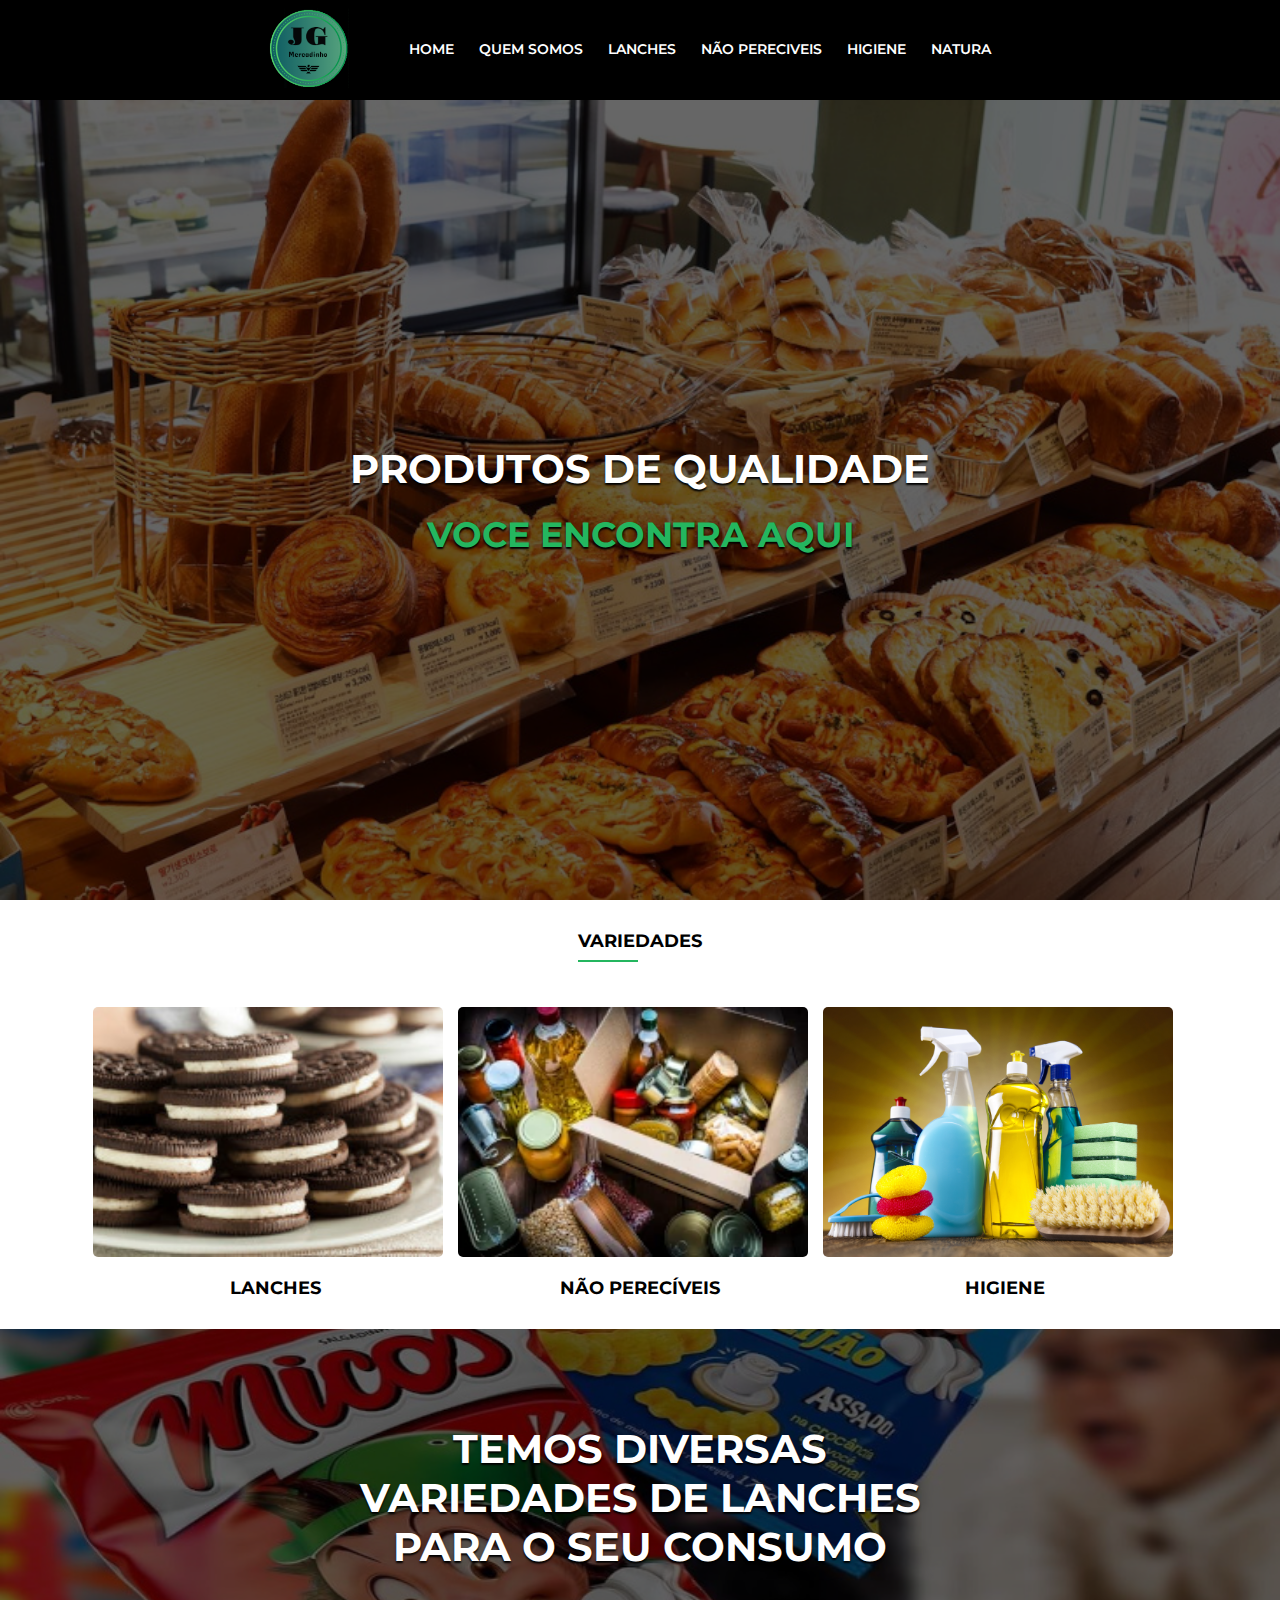
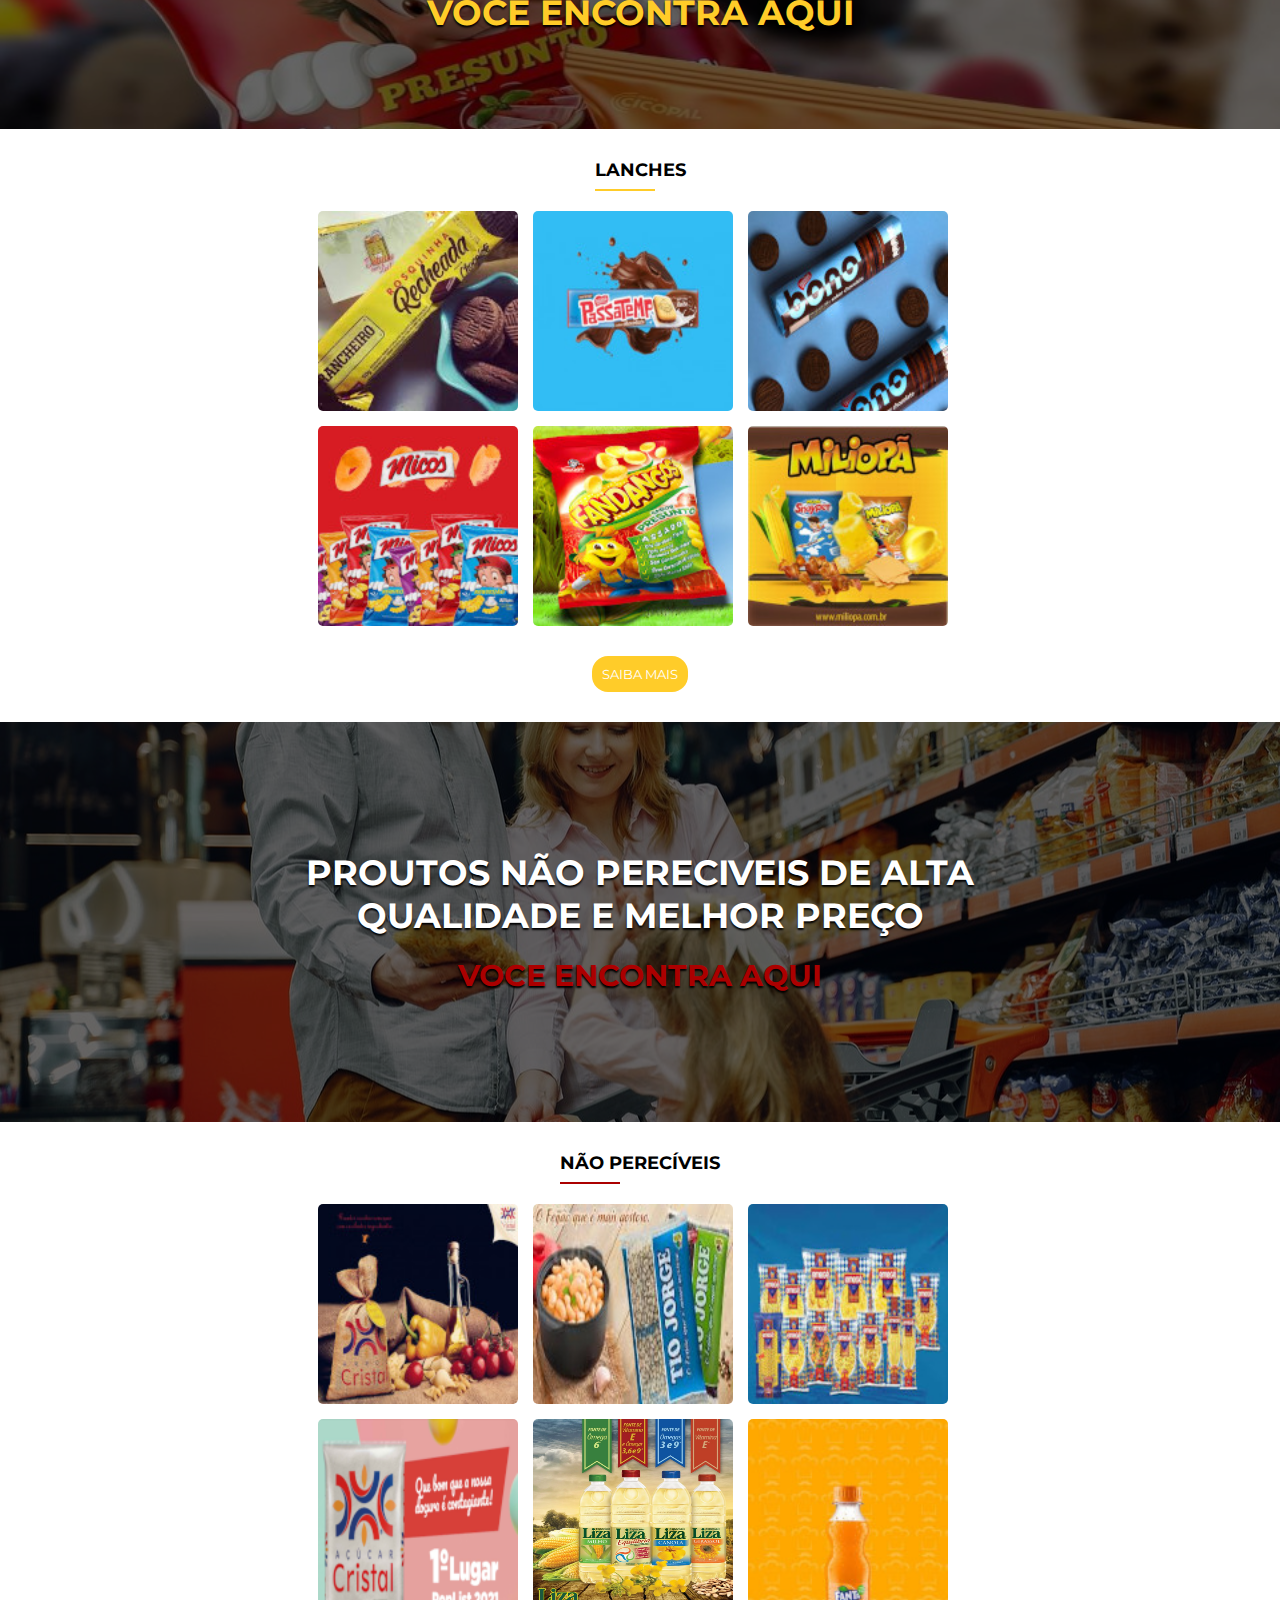
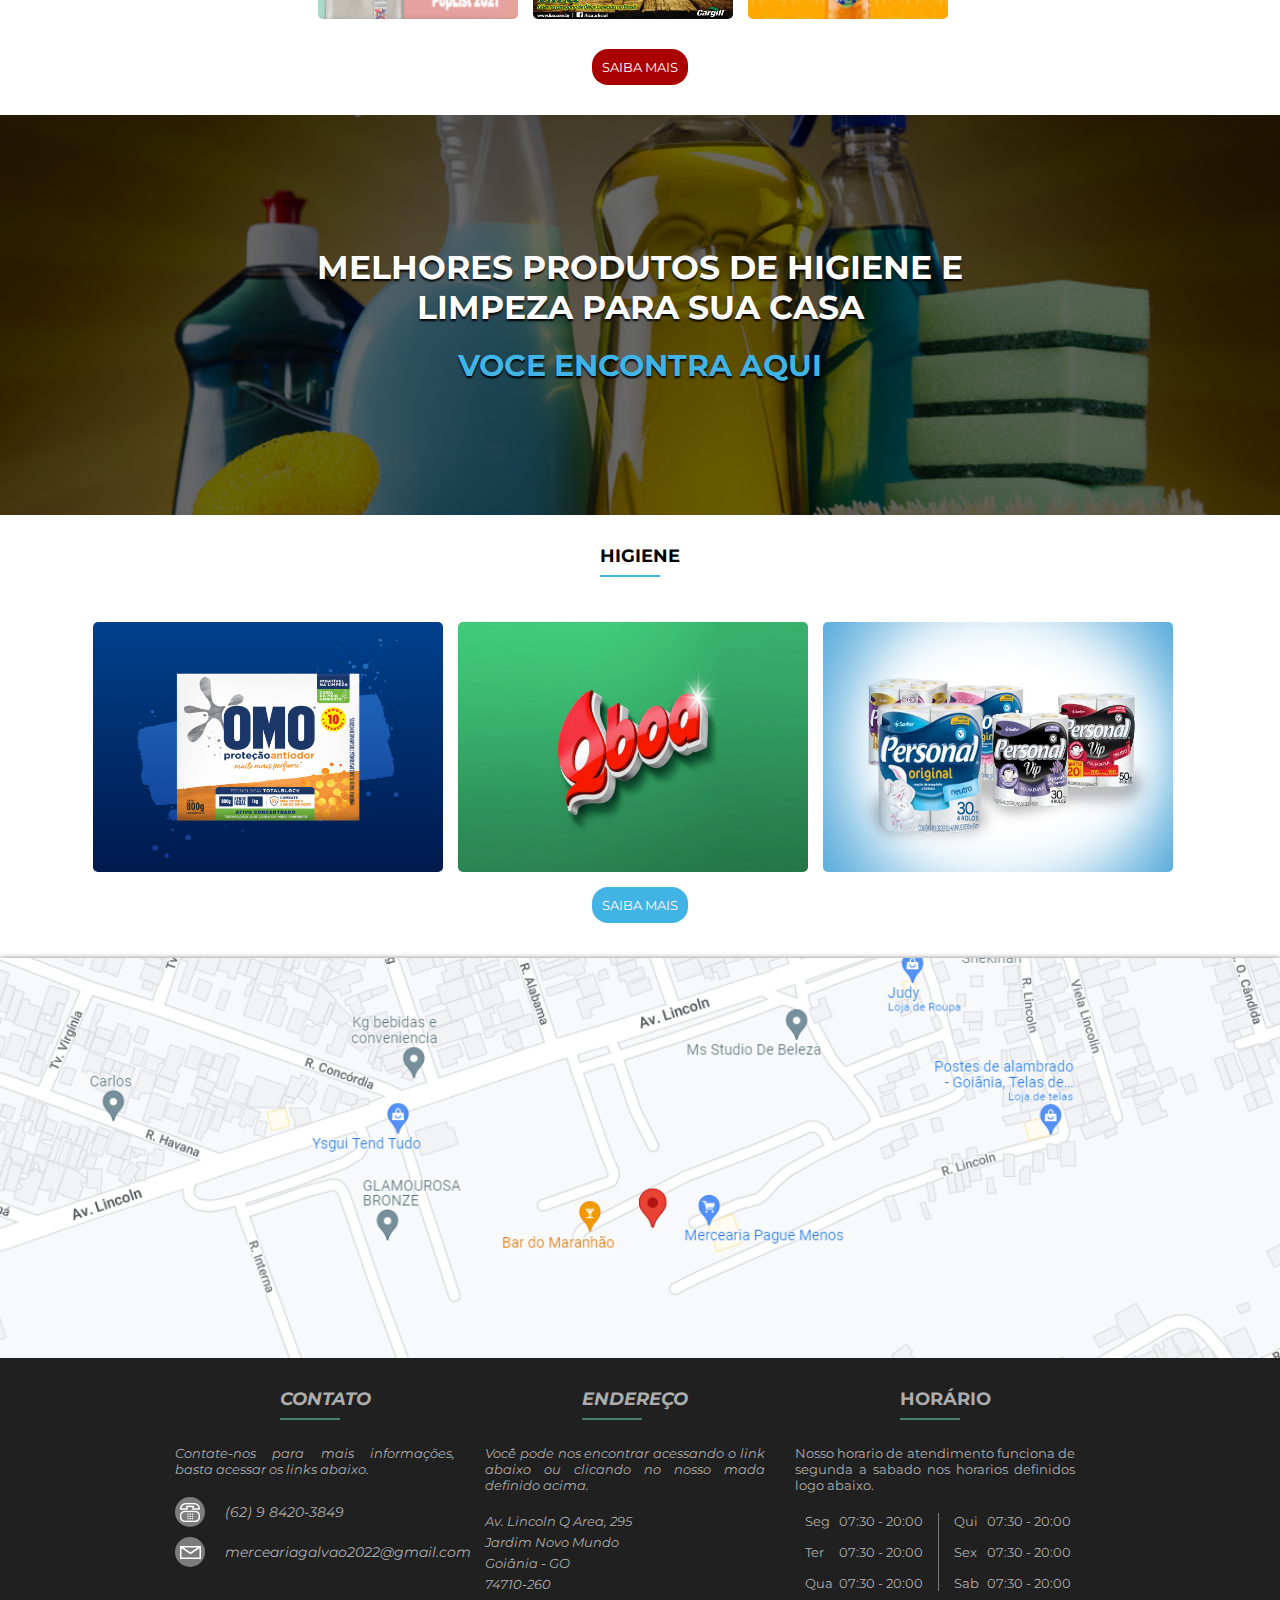
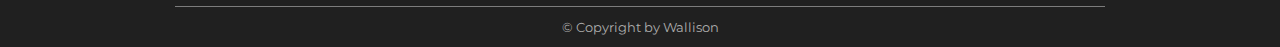
<file: index.html>
<!DOCTYPE html>
<html lang="pt-br">
<head>
    <meta charset="UTF-8">
    <meta http-equiv="X-UA-Compatible" content="IE=edge">
    <meta name="viewport" content="width=device-width, initial-scale=1.0">
    <link href="https://fonts.googleapis.com/css2?family=Montserrat:wght@200;400;600;700&display=swap" rel="stylesheet">
    <link rel="stylesheet" href="/assets/style/home.css">
    <link rel="shortcut icon" href="/assets/img/favicon.ico" type="image/x-icon">
    <script>
        alert("Benvindo ao Mercadinho do Galvão \nClique nas Imagens para fazer o melhor uso do Site \nPara mais opções acesse o menu na barra lateral")
    </script>
    <script src="/assets/controller/menu.js"></script>
    <title>Mecadinho do Galvão</title>
</head>
<body>
    <header>
        <div class="container">
            <div class="logo">
                <a href="#">
                    <picture>
                        <source media="(max-width: )" srcset="">
                        <img src="assets/img/logo.png" alt="Logo">
                    </picture>
                </a>
            </div>
            <div class="menu">
                <img class="menu_open" src="/assets/img/menu.png" alt="">
                <nav>
                    <ul>
                        <li><a href="index.html">home</a></li>
                        <li><a href="/assets/view/attribute.html">quem somos</a></li>
                        <li><a href="/assets/view/hortifruti.html">lanches</a></li>
                        <li><a href="/assets/view/açougue.html">não pereciveis</a></li>
                        <li><a href="/assets/view/padaria.html">Higiene</a></li>
                        <li><a href="assets/view/natura.html">natura</a></li>
                    </ul>
                </nav>
            </div>
        </div>
    </header>

    <main>
        <section class="banner">
            <div class="slide">
                <div class="slide_area">
                    <h1>produtos de qualidade</h1>
                    <h2>voce encontra aqui</h2>
                </div>
            </div>
        </section>

        <section class="variedades">
            <div class="container">
                <div class="widget-title">
                    <div class="widget-title-text">variedades</div>
                    <div class="widget-title-bar"></div>
                </div>
                <div class="variedade_photos">
                    <div class="variedades_area">
                        <div class="photo_area">
                            <div class="photo_inf">
                                <h5>lanches</h5>
                                <p>Temos Diversas Variedades de Lanches para o seu consumo.</p>
                            </div>
                            <img src="/assets/img/bolacha/bolachas-recheada.jpg" alt="Bolachas">
                        </div>
                        <h2>Lanches</h2>
                    </div>
                    <div class="variedades_area">
                        <div class="photo_area">
                            <div class="photo_inf">
                                <h5>não perecíveis</h5>
                                <p>Produtos não pereciveis de alta qualidade.</p>
                            </div>
                            <img src="/assets/img/pereciveis/nao-perecivel.jpg" alt="não perecivel">
                        </div>
                        <h2>não perecíveis</h2>
                    </div>
                    <div class="variedades_area">
                        <div class="photo_area">
                            <div class="photo_inf">
                                <h5>higiene</h5>
                                <p>Os melhores produtos de higiene com um otimo preço </p>
                            </div>
                            <img src="/assets/img/higiene/higiene.jpeg" alt="higiene">
                        </div>
                        <h2>higiene</h2>
                    </div>
                </div>
            </div>
        </section>

        <section class="banner frutas_verduras">
            <div class="slide">
                <div class="slide_area">
                    <h1>Temos Diversas Variedades de Lanches para o seu consumo</h1>
                    <h2>voce encontra aqui</h2>
                </div>
            </div>
        </section>

        <section class="hortifruti">
            <div class="container">
                <div class="widget-title">
                    <div class="widget-title-text">lanches</div>
                    <div class="widget-title-bar"></div>
                </div>
                <div class="catalogo">
                    <div class="variedade_photos">
                        <div class="variedades_area">
                            <div class="photo_area">
                                <div class="photo_inf">
                                    <h5>Rancheiro</h5>
                                    <p>r$ 0,00</p>
                                </div>
                                <img src="/assets/img/bolacha/rosquinha-recheada.jpg" alt="imagem Rancheiro">
                            </div>
                        </div>
                        <div class="variedades_area">
                            <div class="photo_area">
                                <div class="photo_inf">
                                    <h5>Passatempo</h5>
                                    <p>r$ 0,00</p>
                                </div>
                                <img src="/assets/img/bolacha/passatempo.jpg" alt="imagem Passatempo">
                           </div>
                        </div>
                        <div class="variedades_area">
                            <div class="photo_area">
                                <div class="photo_inf">
                                    <h5>bono</h5>
                                    <p>r$ 0,00</p>
                                </div>
                                <img src="/assets/img/bolacha/bono.jpg" alt="imagem Bono">
                            </div>
                        </div>
                    </div>
                    <div class="variedade_photos">
                        <div class="variedades_area">
                            <div class="photo_area">
                                <div class="photo_inf">
                                    <h5>micos</h5>
                                    <p>r$ 0,00</p>
                                </div>
                                <img src="/assets/img/bolacha/micos1.jpg" alt="imagem micos">
                            </div>           
                        </div>
                        <div class="variedades_area">
                            <div class="photo_area">
                                <div class="photo_inf">
                                    <h5>fandangos</h5>
                                    <p>r$ 0,00</p>
                                </div>
                                <img src="/assets/img/bolacha/Fandangos_Presunto.jpg" alt="imagem fandangos">
                            </div>
                        </div>
                        <div class="variedades_area">
                            <div class="photo_area">
                                <div class="photo_inf">
                                    <h5>miliopã</h5>
                                    <p>r$ 0,00</p>
                                </div>
                                <img src="/assets/img/bolacha/milhopan1.jpg" alt="imagem miliopã">
                            </div>
                        </div>
                    </div>
                </div>
                <a class="btn" href="/assets/view/hortifruti.html">saiba mais</a>
            </div>
        </section>

        <section class="banner bn_açougue">
            <div class="slide">
                <div class="slide_area">
                    <h1>Proutos não pereciveis de alta qualidade e melhor preço</h1>
                    <h2>voce encontra aqui</h2>
                </div>
            </div>
        </section>

        <section class="hortifruti açougue">
            <div class="container">
                <div class="widget-title">
                    <div class="widget-title-text">não perecíveis</div>
                    <div class="widget-title-bar"></div>
                </div>
                <div class="catalogo">
                    <div class="variedade_photos">
                        <div class="variedades_area">
                            <div class="photo_area">
                                <div class="photo_inf">
                                    <h5>arroz</h5>
                                    <p>r$ 0,00</p>
                                </div>
                                <img src="/assets/img/pereciveis/arroz-capa.jpg" alt="imagem arroz">
                            </div>
                        </div>
                        <div class="variedades_area">
                            <div class="photo_area">
                                <div class="photo_inf">
                                    <h5>feijão</h5>
                                    <p>r$ 0,00</p>
                                </div>
                                <img src="/assets/img/pereciveis/feijao-capa.jpg" alt="imagem feijão">
                           </div>
                        </div>
                        <div class="variedades_area">
                            <div class="photo_area">
                                <div class="photo_inf">
                                    <h5>macarrão</h5>
                                    <p>r$ 0,00</p>
                                </div>
                                <img src="/assets/img/pereciveis/emege-capa.jpg" alt="imagem macarrão">
                            </div>
                        </div>
                    </div>
                    <div class="variedade_photos">
                        <div class="variedades_area">
                            <div class="photo_area">
                                <div class="photo_inf">
                                    <h5>açucar</h5>
                                    <p>r$ 0,00</p>
                                </div>
                                <img src="/assets/img/pereciveis/cp-açucar.png" alt="imagem açucar">
                            </div>           
                        </div>
                        <div class="variedades_area">
                            <div class="photo_area">
                                <div class="photo_inf">
                                    <h5>óleo</h5>
                                    <p>r$ 0,00</p>
                                </div>
                                <img src="/assets/img/pereciveis/cp-oleo.jpg" alt="imagem óleo">
                            </div>
                        </div>
                        <div class="variedades_area">
                            <div class="photo_area">
                                <div class="photo_inf">
                                    <h5>refrigerante</h5>
                                    <p>r$ 0,00</p>
                                </div>
                                <img src="/assets/img/pereciveis/cp-refri.jpg" alt="imagem refrigerante">
                            </div>
                        </div>
                    </div>
                </div>
                <a class="btn" href="/assets/view/açougue.html">saiba mais</a>
            </div>
        </section>

        <section class="banner bn_açougue bn_padaria">
            <div class="slide">
                <div class="slide_area">
                    <h1>Melhores produtos de higiene e limpeza para sua casa</h1>
                    <h2>voce encontra aqui</h2>
                </div>
            </div>
        </section>

        <section class="variedades padaria">
            <div class="container">
                <div class="widget-title">
                    <div class="widget-title-text">higiene</div>
                    <div class="widget-title-bar"></div>
                </div>
                <div class="variedade_photos">
                    <div class="variedades_area">
                        <div class="photo_area">
                            <div class="photo_inf">
                                <h5>omo</h5>
                                <p>r$ 0,00</p>
                            </div>
                            <img src="/assets/img/higiene/omo-capa.jpg" alt="imagem omo">
                        </div>           
                    </div>
                    <div class="variedades_area">
                        <div class="photo_area">
                            <div class="photo_inf">
                                <h5>qboa</h5>
                                <p>r$ 0,00</p>
                            </div>
                            <img src="/assets/img/higiene/QBOA.jpg" alt="qboa">
                        </div>
                    </div>
                    <div class="variedades_area">
                        <div class="photo_area">
                            <div class="photo_inf">
                                <h5>papel higiênico</h5>
                                <p>r$ 0,00</p>
                            </div>
                            <img src="/assets/img/higiene/Personal_Comfort_Decor_b.jpg" alt="papel higienico">
                        </div>
                    </div>
                </div>
                <a class="btn" href="/assets/view/padaria.html">saiba mais</a>
            </div>
        </section>

        <section class="map">
            <a href="https://www.google.com/maps/place/Mercearia+Pague+Menos/@-16.6798349,-49.2209454,17z/data=!4m13!1m7!3m6!1s0x935ef1eb8aecb527:0x8f3e9c12a8dd750!2sAv.+Lincoln+Q+Area,+295+-+Jardim+Novo+Mundo,+Goi%C3%A2nia+-+GO,+74710-260!3b1!8m2!3d-16.679838!4d-49.219644!3m4!1s0x935ef17fb9012589:0x1849e1f04a2135f8!8m2!3d-16.6808054!4d-49.2193967?hl=pt-BR" target="_blank">
                <div class="area_map"></div>
            </a>
        </section>
    </main>
    <footer>
        <div class="container">
            <div class="inf_contact">
                <address class="contato">
                    <div class="widget-title">
                        <div class="widget-title-text">contato</div>
                        <div class="widget-title-bar"></div>
                    </div>
                    <div class="inf_text">
                        Contate-nos para mais informações, basta acessar os links abaixo.
                    </div>
                    <div class="area_cont">
                        <div class="desc_cont">
                            <div class="icon_cont">
                                <img src="/assets/img/telefone.png" alt="contato">
                            </div>
                            <div class="cont">
                                <a href="https://wa.me/5562984203849" target="_blank">(62) 9 8420-3849</a>
                            </div>
                        </div>
                        <div class="desc_cont">
                            <div class="icon_cont">
                                <img src="/assets/img/carta.png" alt="email">
                            </div>
                            <div class="cont">
                                <a href="mailto:merceariagalvao2022@gmail.com" target="_blank">merceariagalvao2022@gmail.com</a>
                            </div>
                        </div>
                    </div>
                </address>
                <address class="endereco">
                    <div class="widget-title">
                        <div class="widget-title-text">endereço</div>
                        <div class="widget-title-bar"></div>
                    </div>
                    <div class="inf_text">
                        Você pode nos encontrar acessando o link abaixo ou clicando no nosso mada definido acima.
                    </div>
                    <div class="desc_endereco">
                        <div class="rua"><a href="#">Av. Lincoln Q Area, 295</a></div>
                        <div class="bairro"><a href="#">Jardim Novo Mundo</a></div>
                        <div class="cidade"><a href="#">Goiânia - GO</a></div>
                        <div class="cep"><a href="#">74710-260</a></div>
                    </div>
                </address>
                <div class="atendimento">
                    <div class="widget-title">
                        <div class="widget-title-text">horário</div>
                        <div class="widget-title-bar"></div>
                    </div>
                    <div class="inf_text">
                        Nosso horario de atendimento funciona de segunda a sabado nos horarios definidos logo abaixo.
                    </div>
                    <div class="horario">
                        <div class="cont_day">
                            <div class="day_sem">
                                <div class="day">seg</div>
                                <div class="hr">07:30 - 20:00</div>
                            </div>
                            <div class="day_sem">
                                <div class="day">ter</div>
                                <div class="hr">07:30 - 20:00</div>
                            </div>
                            <div class="day_sem">
                                <div class="day">qua</div>
                                <div class="hr">07:30 - 20:00</div>
                            </div>
                        </div>
                        <div class="cont_day">
                            <div class="day_sem">
                                <div class="day">qui</div>
                                <div class="hr">07:30 - 20:00</div>
                            </div>
                            <div class="day_sem">
                                <div class="day">sex</div>
                                <div class="hr">07:30 - 20:00</div>
                            </div>
                            <div class="day_sem">
                                <div class="day">sab</div>
                                <div class="hr">07:30 - 20:00</div>
                            </div>
                        </div>
                    </div>
                </div>
            </div>
            <div class="copy">
                <div class="cp">
                    &copy Copyright by <a href="https://github.com/Wallison-Greg">Wallison</a>
                </div>
            </div>
        </div>
    </footer>
</body>
</html>
</file>
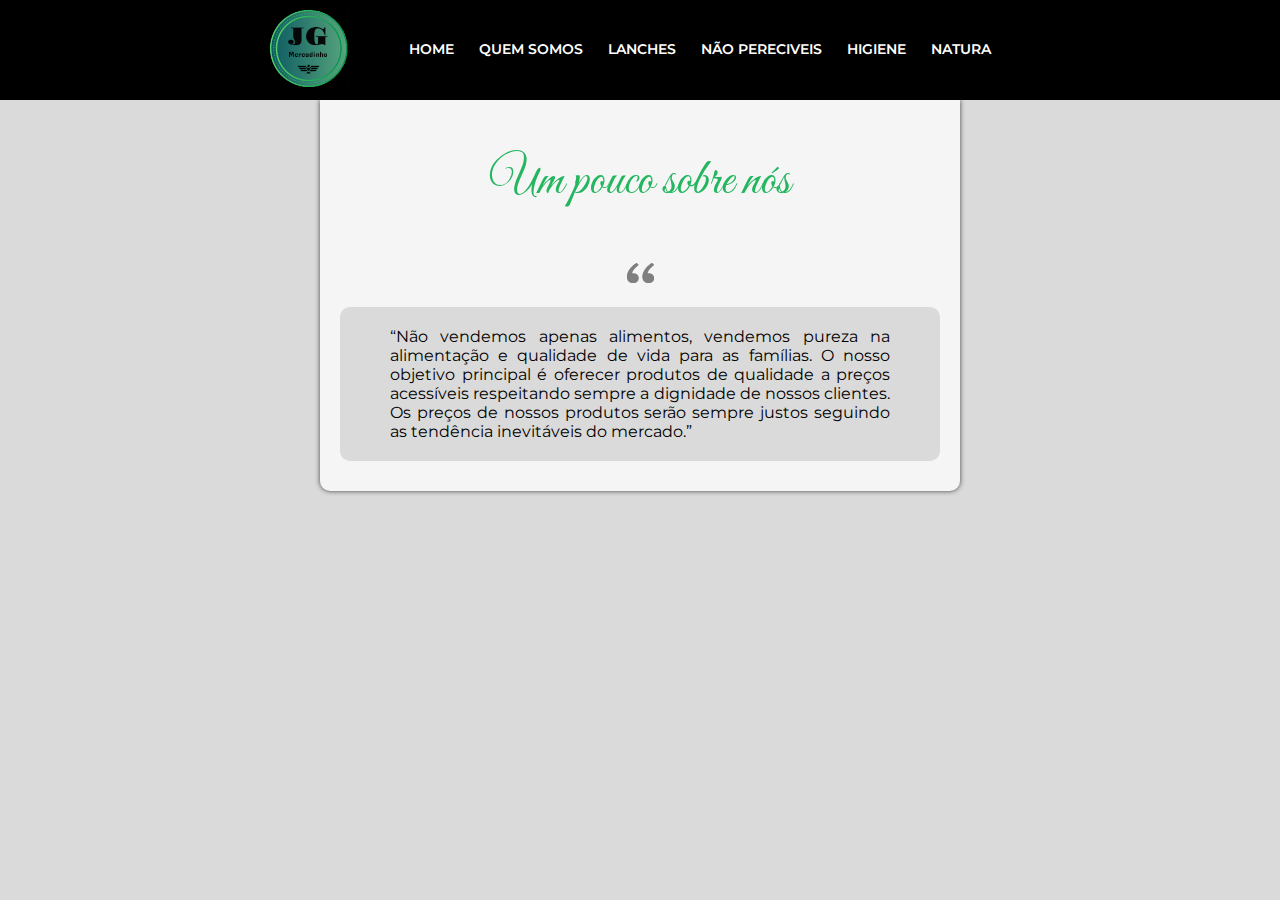
<file: assets/view/attribute.html>
<!DOCTYPE html>
<html lang="pt-br">
<head>
    <meta charset="UTF-8">
    <meta http-equiv="X-UA-Compatible" content="IE=edge">
    <meta name="viewport" content="width=device-width, initial-scale=1.0">
    <link href="https://fonts.googleapis.com/css2?family=Montserrat:wght@200;400;600;700&display=swap" rel="stylesheet">
    <link rel="stylesheet" href="/assets/style/pages.css">
    <link rel="shortcut icon" href="/assets/img/favicon.ico" type="image/x-icon">
    <script src="../controller/menu.js"></script>
    <title>Mercadinho : Atributo</title>
</head>
<body class="fundo">
    <header>
        <div class="container">
            <div class="logo">
                <a href="#">
                    <picture>
                        <source media="(max-width: )" srcset="">
                        <img src="/assets/img/logo.png" alt="Logo">
                    </picture>
                </a>
            </div>
            <div class="menu">
                <img class="menu_open" src="../img/menu.png" alt="">
                <nav>
                    <ul>
                        <li><a href="../../index.html">home</a></li>
                        <li><a href="/assets/view/attribute.html">quem somos</a></li>
                        <li><a href="/assets/view/hortifruti.html">lanches</a></li>
                        <li><a href="/assets/view/açougue.html">não pereciveis</a></li>
                        <li><a href="/assets/view/padaria.html">higiene</a></li>
                        <li><a href="/assets/view/natura.html">natura</a></li>
                    </ul>
                </nav>
            </div>
        </div>
    </header>

    <main class="attribute">
        <section class="body atributo">
            <div class="container">
                <div class="att_title">Um pouco sobre nós</div>
                <div class="att_icon">
                    <img src="../img/quote.png" alt="">
                </div>
                <div class="att_cont">
                    <div class="att_cont_desc">
                        <q>Não vendemos apenas alimentos, vendemos pureza na alimentação e qualidade de vida para as famílias. O nosso objetivo principal é oferecer produtos de qualidade a preços acessíveis respeitando sempre a dignidade de nossos clientes. Os preços de nossos produtos serão sempre justos seguindo as tendência inevitáveis do mercado.</q>
                    </div>
                </div>
            </div>
        </section>
    </main>
</body>
</html>
</file>
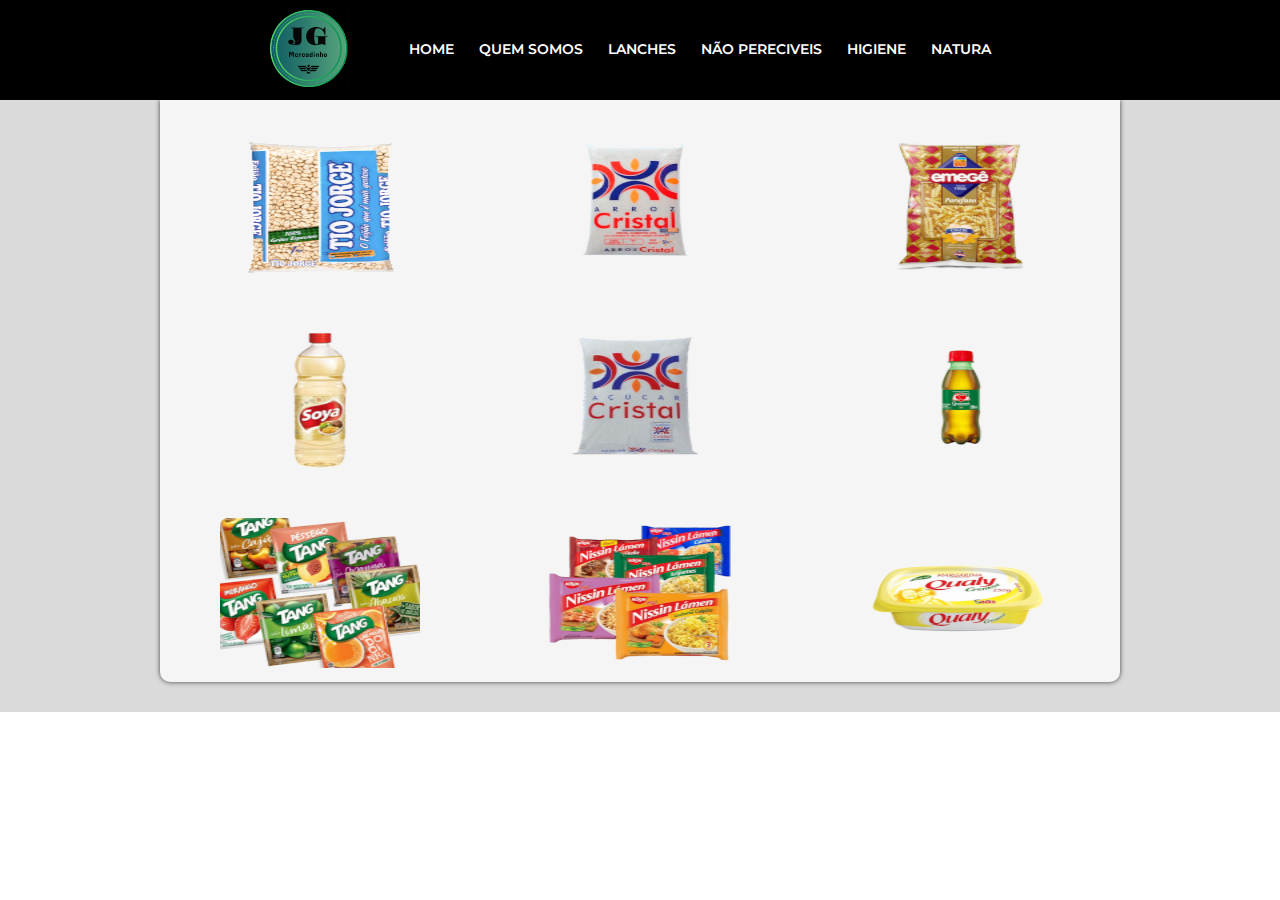
<file: assets/view/açougue.html>
<!DOCTYPE html>
<html lang="pt-br">
<head>
    <meta charset="UTF-8">
    <meta http-equiv="X-UA-Compatible" content="IE=edge">
    <meta name="viewport" content="width=device-width, initial-scale=1.0">
    <link href="https://fonts.googleapis.com/css2?family=Montserrat:wght@200;400;600;700&display=swap" rel="stylesheet">
    <link rel="stylesheet" href="/assets/style/pages.css">
    <link rel="shortcut icon" href="/assets/img/favicon.ico" type="image/x-icon">
    <script src="../controller/menu.js"></script>
    <title>Mercadinho : Não Pereciveis</title>
</head>
<body>
    <header>
        <div class="container">
            <div class="logo">
                <a href="#">
                    <picture>
                        <source media="(max-width: )" srcset="">
                        <img src="/assets/img/logo.png" alt="Logo">
                    </picture>
                </a>
            </div>
            <div class="menu">
                <img class="menu_open" src="../img/menu.png" alt="">
                <nav>
                    <ul>
                        <li><a href="../../index.html">home</a></li>
                        <li><a href="/assets/view/attribute.html">quem somos</a></li>
                        <li><a href="/assets/view/hortifruti.html">lanches</a></li>
                        <li><a href="/assets/view/açougue.html">não pereciveis</a></li>
                        <li><a href="/assets/view/padaria.html">higiene</a></li>
                        <li><a href="/assets/view/natura.html">natura</a></li>
                    </ul>
                </nav>
            </div>
        </div>
    </header>

    <main class="main_açougue">
        <section class="body">
            <div class="container">
                <div class="area_products">
                    <div class="product">
                        <div class="img_prod">
                            <img src="/assets/img/pereciveis/feijao.png" alt="feijão">
                        </div>
                        <div class="desc_prod">
                            <div class="cont_prod">
                                Feijão Tio Jorge 1kg
                            </div>
                            <div class="pric_prod">r$ 0,00</div>
                        </div>
                    </div>
                    <div class="product">
                        <div class="img_prod">
                            <img src="/assets/img/pereciveis/arroz.png" alt="arroz">
                        </div>
                        <div class="desc_prod">
                            <div class="cont_prod">
                                Arroz Cristal 1 - 5kg 
                            </div>
                            <div class="pric_prod">r$ 0,00</div>
                        </div>
                    </div>
                    <div class="product">
                        <div class="img_prod">
                            <img src="/assets/img/pereciveis/macarrao.png" alt="macarrão">
                        </div>
                        <div class="desc_prod">
                            <div class="cont_prod">
                                Macarrão Emegê 500g
                            </div>
                            <div class="pric_prod">r$ 0,00</div>
                        </div>
                    </div>
                </div>
                <div class="area_products">
                    <div class="product">
                        <div class="img_prod">
                            <img src="/assets/img/pereciveis/oleo.png" alt="óleo">
                        </div>
                        <div class="desc_prod">
                            <div class="cont_prod">
                                Óleo de Girassol 900ml 
                            </div>
                            <div class="pric_prod">r$ 0,00</div>
                        </div>
                    </div>
                    <div class="product">
                        <div class="img_prod">
                            <img src="/assets/img/pereciveis/açucar.png" alt="açucar">
                        </div>
                        <div class="desc_prod">
                            <div class="cont_prod">
                                Açucar Cristal 1kg
                            </div>
                            <div class="pric_prod">r$ 0,00</div>
                        </div>
                    </div>
                    <div class="product">
                        <div class="img_prod">
                            <img src="/assets/img/pereciveis/refri.png" alt="refrigerante">
                        </div>
                        <div class="desc_prod">
                            <div class="cont_prod">
                                Refrigerante 200ml Diversos Sabores
                            </div>
                            <div class="pric_prod">r$ 0,00</div>
                        </div>
                    </div>
                </div>
                <div class="area_products">
                    <div class="product">
                        <div class="img_prod">
                            <img src="/assets/img/pereciveis/suco.png" alt="suco">
                        </div>
                        <div class="desc_prod">
                            <div class="cont_prod">
                                Suco Tang Pacote de 25g Diversos Sabores
                            </div>
                            <div class="pric_prod">r$ 0,00</div>
                        </div>
                    </div>
                    <div class="product">
                        <div class="img_prod">
                            <img src="/assets/img/pereciveis/nissin.png" alt="miojo">
                        </div>
                        <div class="desc_prod">
                            <div class="cont_prod">
                                Nissin Miojo 85g Diversos Sabores
                            </div>
                            <div class="pric_prod">r$ 0,00</div>
                        </div>
                    </div>
                    <div class="product">
                        <div class="img_prod">
                            <img src="/assets/img/pereciveis/margarina.png" alt="margarina">
                        </div>
                        <div class="desc_prod">
                            <div class="cont_prod">
                                Margarina Qualy 250g 
                            </div>
                            <div class="pric_prod">r$ 0,00</div>
                        </div>
                    </div>
                </div>
            </div>
        </section>
    </main>
</body>
</html>
</file>
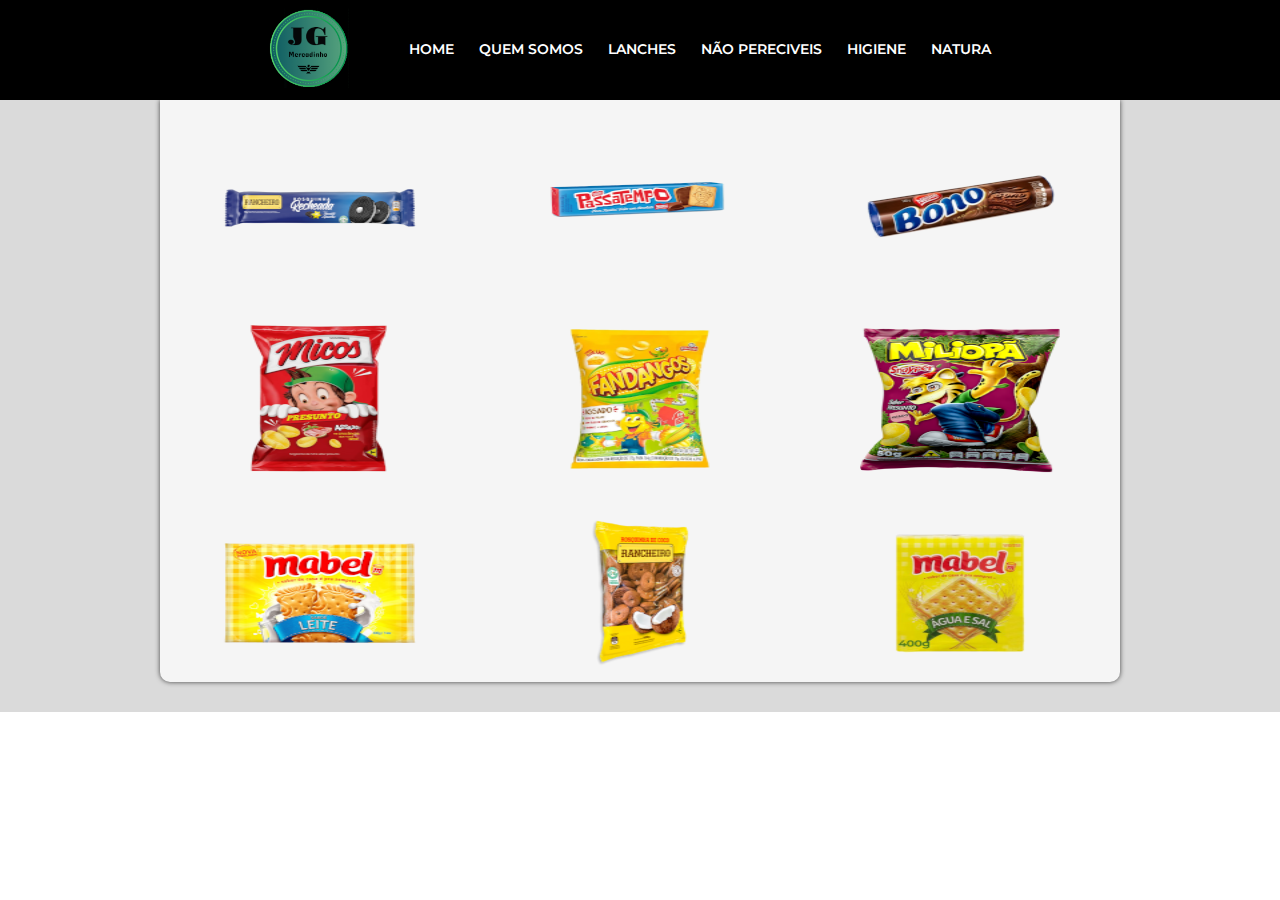
<file: assets/view/hortifruti.html>
<!DOCTYPE html>
<html lang="pt-br">
<head>
    <meta charset="UTF-8">
    <meta http-equiv="X-UA-Compatible" content="IE=edge">
    <meta name="viewport" content="width=device-width, initial-scale=1.0">
    <link href="https://fonts.googleapis.com/css2?family=Montserrat:wght@200;400;600;700&display=swap" rel="stylesheet">
    <link rel="stylesheet" href="/assets/style/pages.css">
    <link rel="shortcut icon" href="/assets/img/favicon.ico" type="image/x-icon">
    <script src="../controller/menu.js"></script>
    <title>Mercadinho : Lanches</title>
</head>
<body>
    <header>
        <div class="container">
            <div class="logo">
                <a href="#">
                    <picture>
                        <source media="(max-width: )" srcset="">
                        <img src="/assets/img/logo.png" alt="Logo">
                    </picture>
                </a>
            </div>
            <div class="menu">
                <img class="menu_open" src="../img/menu.png" alt="">
                <nav>
                    <ul>
                        <li><a href="../../index.html">home</a></li>
                        <li><a href="/assets/view/attribute.html">quem somos</a></li>
                        <li><a href="/assets/view/hortifruti.html">lanches</a></li>
                        <li><a href="/assets/view/açougue.html">não pereciveis</a></li>
                        <li><a href="/assets/view/padaria.html">higiene</a></li>
                        <li><a href="/assets/view/natura.html">natura</a></li>
                    </ul>
                </nav>
            </div>
        </div>
    </header>
    <main>
        <section class="body">
            <div class="container">
                <div class="area_products">
                    <div class="product">
                        <div class="img_prod">
                            <img src="/assets/img/bolacha/rancheiro.png" alt="rosquinha rancheiro">
                        </div>
                        <div class="desc_prod">
                            <div class="cont_prod">
                                Rosquinha Recheada 90g Diversos Sabores.
                            </div>
                            <div class="pric_prod">r$ 0,00</div>
                        </div>
                    </div>
                    <div class="product">
                        <div class="img_prod">
                            <img src="/assets/img/bolacha/passatempo1.png" alt="passatempo">
                        </div>
                        <div class="desc_prod">
                            <div class="cont_prod">
                                Biscoito PassaTempo 150g Diversos Sabores.
                            </div>
                            <div class="pric_prod">r$ 0,00</div>
                        </div>
                    </div>
                    <div class="product">
                        <div class="img_prod">
                            <img src="/assets/img/bolacha/bono-prod.png" alt="bono">
                        </div>
                        <div class="desc_prod">
                            <div class="cont_prod">
                                Biscoito Bono 126g Diversos Sabores.
                            </div>
                            <div class="pric_prod">r$ 0,00</div>
                        </div>
                    </div>
                </div>
                <div class="area_products">
                    <div class="product">
                        <div class="img_prod">
                            <img src="/assets/img/bolacha/micos.png" alt="micos">
                        </div>
                        <div class="desc_prod">
                            <div class="cont_prod">
                                Salgadinho Micos 60g Diversos Sabores.
                            </div>
                            <div class="pric_prod">r$ 0,00</div>
                        </div>
                    </div>
                    <div class="product">
                        <div class="img_prod">
                            <img src="/assets/img/bolacha/fandangos.png" alt="fandangos">
                        </div>
                        <div class="desc_prod">
                            <div class="cont_prod">
                                Salgadinho Fandangos 45g Diversos Sabores.
                            </div>
                            <div class="pric_prod">r$ 0,00</div>
                        </div>
                    </div>
                    <div class="product">
                        <div class="img_prod">
                            <img src="/assets/img/bolacha/presunto.png" alt="">
                        </div>
                        <div class="desc_prod">
                            <div class="cont_prod">
                                Salgadinho Miliopã 50g Diversos Sabores.
                            </div>
                            <div class="pric_prod">r$ 0,00</div>
                        </div>
                    </div>
                </div>
                <div class="area_products">
                    <div class="product">
                        <div class="img_prod">
                            <img src="/assets/img/bolacha/bolacha-leite.png" alt="bolacha ao leite">
                        </div>
                        <div class="desc_prod">
                            <div class="cont_prod">
                                Bolacha Mabel 400g Diversos Sabores.
                            </div>
                            <div class="pric_prod">r$ 0,00</div>
                        </div>
                    </div>
                    <div class="product">
                        <div class="img_prod">
                            <img src="/assets/img/bolacha/rosquinha.png" alt="rosquinha rancheiro">
                        </div>
                        <div class="desc_prod">
                            <div class="cont_prod">
                                Rosquinha Rancheiro 300g Diversos Sabores.
                            </div>
                            <div class="pric_prod">r$ 0,00</div>
                        </div>
                    </div>
                    <div class="product">
                        <div class="img_prod">
                            <img src="/assets/img/bolacha/cream-cracker.png" alt="cream crack">
                        </div>
                        <div class="desc_prod">
                            <div class="cont_prod">
                                Bolacha Cream Crack 300g.
                            </div>
                            <div class="pric_prod">r$ 0,00</div>
                        </div>
                    </div>
                </div>
            </div>
        </section>
    </main>
</body>
</html>
</file>
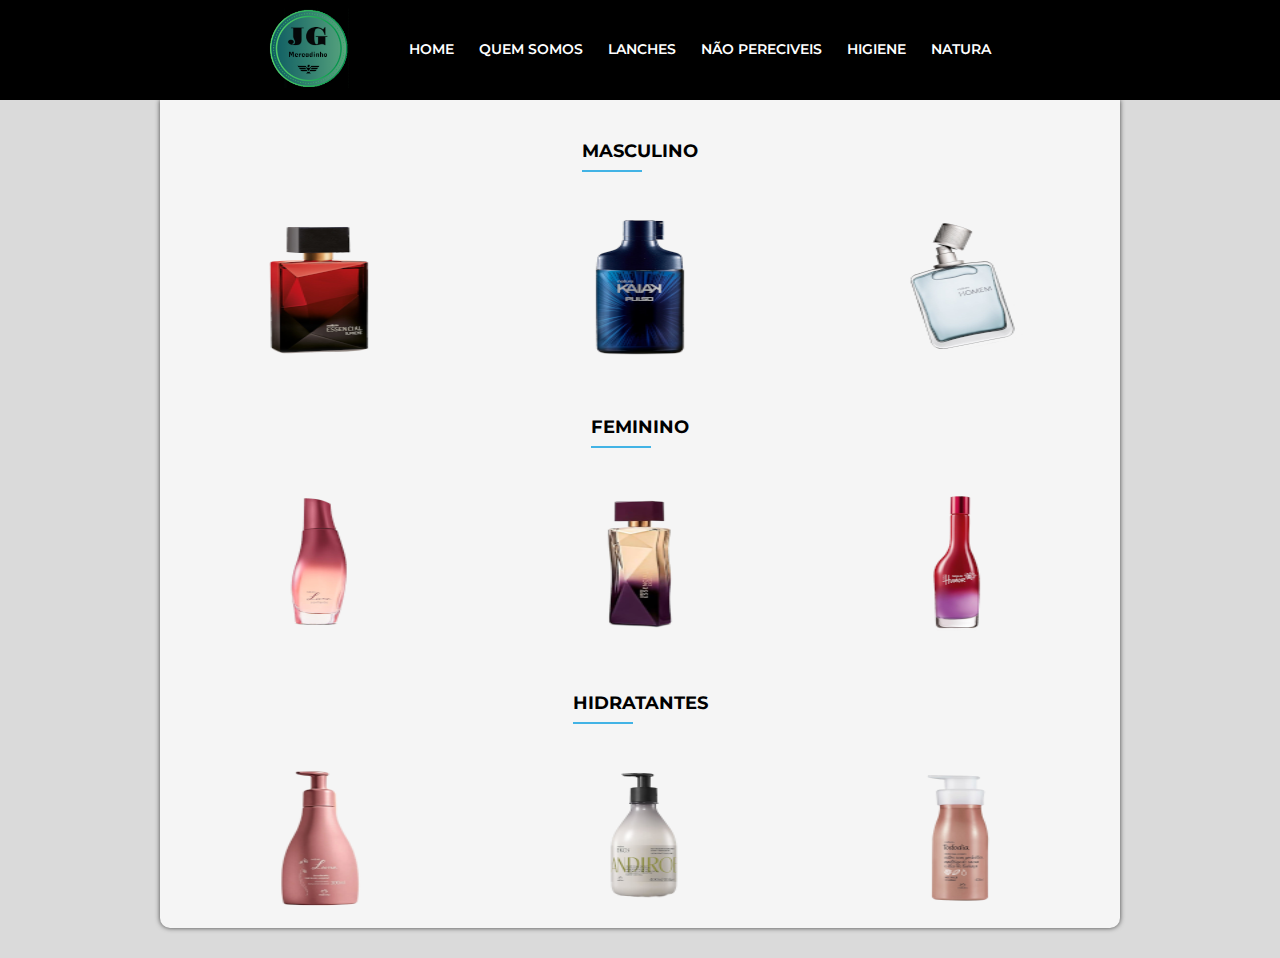
<file: assets/view/natura.html>
<!DOCTYPE html>
<html lang="pt-br">
<head>
    <meta charset="UTF-8">
    <meta http-equiv="X-UA-Compatible" content="IE=edge">
    <meta name="viewport" content="width=device-width, initial-scale=1.0">
    <link href="https://fonts.googleapis.com/css2?family=Montserrat:wght@200;400;600;700&display=swap" rel="stylesheet">
    <link rel="stylesheet" href="/assets/style/pages.css">
    <link rel="shortcut icon" href="/assets/img/favicon.ico" type="image/x-icon">
    <script src="../controller/menu.js"></script>
    <title>Mercadinho : Natura</title>
</head>
<body>
    <header>
        <div class="container">
            <div class="logo">
                <a href="#">
                    <picture>
                        <source media="(max-width: )" srcset="">
                        <img src="/assets/img/logo.png" alt="Logo">
                    </picture>
                </a>
            </div>
            <div class="menu">
                <img class="menu_open" src="../img/menu.png" alt="">
                <nav>
                    <ul>
                        <li><a href="../../index.html">home</a></li>
                        <li><a href="/assets/view/attribute.html">quem somos</a></li>
                        <li><a href="/assets/view/hortifruti.html">lanches</a></li>
                        <li><a href="/assets/view/açougue.html">não pereciveis</a></li>
                        <li><a href="/assets/view/padaria.html">higiene</a></li>
                        <li><a href="#">natura</a></li>
                    </ul>
                </nav>
            </div>
        </div>
    </header>

    <main class="main_açougue nat">
        <section class="body">
            <div class="container">
                <div class="area_products natur">
                    <div class="widget-title">
                        <div class="widget-title-text">masculino</div>
                        <div class="widget-title-bar"></div>
                    </div>
                    <div class="products">
                        <div class="product">
                            <div class="img_prod">
                                <img src="/assets/img/natura/essencial.png" alt="Essencial">
                            </div>
                            <div class="desc_prod">
                                <div class="cont_prod">
                                    Essencial Deo Parfum Masculino Diversas Fragâncias
                                </div>
                                <div class="pric_prod">r$ 0,00</div>
                            </div>
                        </div>
                        <div class="product">
                            <div class="img_prod">
                                <img src="/assets/img/natura/kaiak.png" alt="Kaiak">
                            </div>
                            <div class="desc_prod">
                                <div class="cont_prod">
                                    Kaiak Desodorante Colônia Masculino Diversas Fragâncias
                                </div>
                                <div class="pric_prod">r$ 0,00</div>
                            </div>
                        </div>
                        <div class="product">
                            <div class="img_prod">
                                <img src="/assets/img/natura/homem.png" alt="Homem">
                            </div>
                            <div class="desc_prod">
                                <div class="cont_prod">
                                    Natura Homem Desodorante Colônia Diversas Fragâncias
                                </div>
                                <div class="pric_prod">r$ 0,00</div>
                            </div>
                        </div>
                    </div>
                </div>
                <div class="area_products natur">
                    <div class="widget-title">
                        <div class="widget-title-text">feminino</div>
                        <div class="widget-title-bar"></div>
                    </div>
                    <div class="products">
                        <div class="product">
                            <div class="img_prod">
                                <img src="/assets/img/natura/luna.png" alt="Luna">
                            </div>
                            <div class="desc_prod">
                                <div class="cont_prod">
                                    Luna Absoluta Desodorante Colônia Diversas Fragâncias
                                </div>
                                <div class="pric_prod">r$ 0,00</div>
                            </div>
                        </div>
                        <div class="product">
                            <div class="img_prod">
                                <img src="/assets/img/natura/essencial-feminino.png" alt="Essencial Feminino">
                            </div>
                            <div class="desc_prod">
                                <div class="cont_prod">
                                    Essencial Deo Parfum Feminino Diversas Fragâncias
                                </div>
                                <div class="pric_prod">r$ 0,00</div>
                            </div>
                        </div>
                        <div class="product">
                            <div class="img_prod">
                                <img src="/assets/img/natura/humor.png" alt="Humor">
                            </div>
                            <div class="desc_prod">
                                <div class="cont_prod">
                                    Humor Desodorante Colônia Diversas Fragâncias
                                </div>
                                <div class="pric_prod">r$ 0,00</div>
                            </div>
                        </div>
                    </div>
                </div>
                <div class="area_products natur">
                    <div class="widget-title">
                        <div class="widget-title-text">hidratantes</div>
                        <div class="widget-title-bar"></div>
                    </div>
                    <div class="products">
                        <div class="product">
                            <div class="img_prod">
                                <img src="/assets/img/natura/hd-luna.png" alt="Luna hidratante">
                            </div>
                            <div class="desc_prod">
                                <div class="cont_prod">
                                    Desodorante Hidratante Corporal Perfumado Luna
                                </div>
                                <div class="pric_prod">r$ 0,00</div>
                            </div>
                        </div>
                        <div class="product">
                            <div class="img_prod">
                                <img src="/assets/img/natura/andiroba.png" alt="andiroba">
                            </div>
                            <div class="desc_prod">
                                <div class="cont_prod">
                                    Desodorante Hidratante Para o Corpo Ekos Andiroba
                                </div>
                                <div class="pric_prod">r$ 0,00</div>
                            </div>
                        </div>
                        <div class="product">
                            <div class="img_prod">
                                <img src="/assets/img/natura/todo-dia.png" alt="Todo-Dia">
                            </div>
                            <div class="desc_prod">
                                <div class="cont_prod">
                                    Creme Desodorante Nutritivo Para o Corpo Tododia
                                </div>
                                <div class="pric_prod">r$ 0,00</div>
                            </div>
                        </div>
                    </div>
                </div>
            </div>
        </section>
    </main>
</body>
</html>
</file>
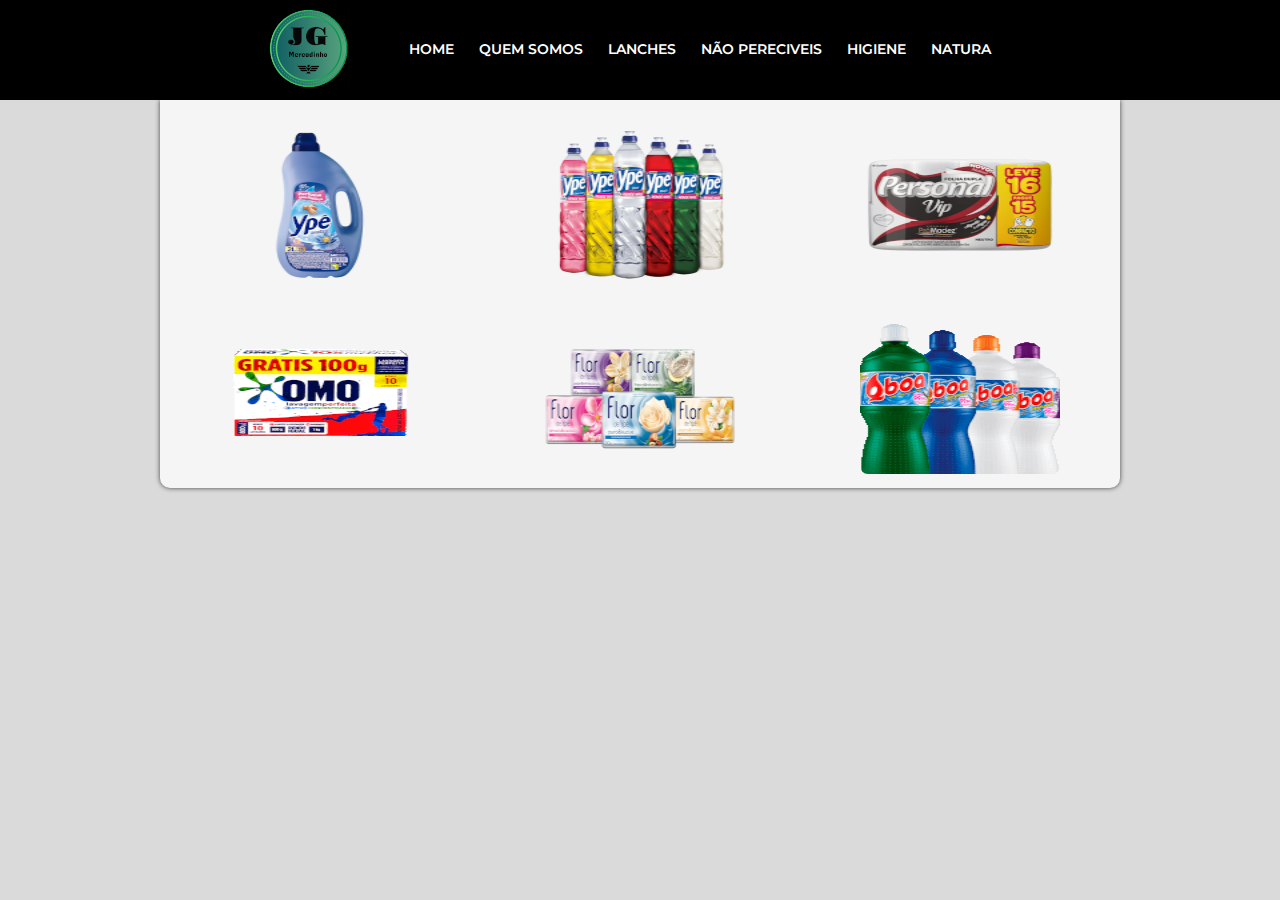
<file: assets/view/padaria.html>
<!DOCTYPE html>
<html lang="pt-br">
<head>
    <meta charset="UTF-8">
    <meta http-equiv="X-UA-Compatible" content="IE=edge">
    <meta name="viewport" content="width=device-width, initial-scale=1.0">
    <link href="https://fonts.googleapis.com/css2?family=Montserrat:wght@200;400;600;700&display=swap" rel="stylesheet">
    <link rel="stylesheet" href="/assets/style/pages.css">
    <link rel="shortcut icon" href="/assets/img/favicon.ico" type="image/x-icon">
    <script src="../controller/menu.js"></script>
    <title>Mercadinho : Higiene</title>
</head>
<body class="fundo">
    <header>
        <div class="container">
            <div class="logo">
                <a href="#">
                    <picture>
                        <source media="(max-width: )" srcset="">
                        <img src="/assets/img/logo.png" alt="Logo">
                    </picture>
                </a>
            </div>
            <div class="menu">
                <img class="menu_open" src="../img/menu.png" alt="">
                <nav>
                    <ul>
                        <li><a href="../../index.html">home</a></li>
                        <li><a href="/assets/view/attribute.html">quem somos</a></li>
                        <li><a href="/assets/view/hortifruti.html">lanches</a></li>
                        <li><a href="/assets/view/açougue.html">não pereciveis</a></li>
                        <li><a href="/assets/view/padaria.html">higiene</a></li>
                        <li><a href="/assets/view/natura.html">natura</a></li>
                    </ul>
                </nav>
            </div>
        </div>
    </header>

    <main class="higiene">
        <section class="body">
            <div class="container">
                <div class="area_products">
                    <div class="product">
                        <div class="img_prod">
                            <img src="/assets/img/higiene/amaciante.png" alt="amaciante">
                        </div>
                        <div class="desc_prod">
                            <div class="cont_prod">
                                Amaciante Ypê 2L
                            </div>
                            <div class="pric_prod">r$ 0,00</div>
                        </div>
                    </div>
                    <div class="product">
                        <div class="img_prod">
                            <img src="/assets/img/higiene/detergente-ypê.png" alt="detergente">
                        </div>
                        <div class="desc_prod">
                            <div class="cont_prod">
                                Detergente Ypê 500ml
                            </div>
                            <div class="pric_prod">r$ 0,00</div>
                        </div>
                    </div>
                    <div class="product">
                        <div class="img_prod">
                            <img src="/assets/img/higiene/personal.png" alt="papel higienico">
                        </div>
                        <div class="desc_prod">
                            <div class="cont_prod">
                                Papel Higiênico Personal 16 und
                            </div>
                            <div class="pric_prod">r$ 0,00</div>
                        </div>
                    </div>
                </div>
                <div class="area_products">
                    <div class="product">
                        <div class="img_prod">
                            <img src="/assets/img/higiene/omo.png" alt="sabão em pó">
                        </div>
                        <div class="desc_prod">
                            <div class="cont_prod">
                                Sabão em pó Omo 1kg
                            </div>
                            <div class="pric_prod">r$ 0,00</div>
                        </div>
                    </div>
                    <div class="product">
                        <div class="img_prod">
                            <img src="/assets/img/higiene/ype.png" alt="sabonete">
                        </div>
                        <div class="desc_prod">
                            <div class="cont_prod">
                                Sabonete Ypê 85g
                            </div>
                            <div class="pric_prod">r$ 0,00</div>
                        </div>
                    </div>
                    <div class="product">
                        <div class="img_prod">
                            <img src="/assets/img/higiene/qboa lançamentos.png" alt="qboa">
                        </div>
                        <div class="desc_prod">
                            <div class="cont_prod">
                                Qboa 2L
                            </div>
                            <div class="pric_prod">r$ 0,00</div>
                        </div>
                    </div>
                </div>
            </div>
        </section>
    </main>
</body>
</html>
</file>
<file: assets/style/home.css>
@import url('../style/anima.css');

*{
    margin: 0px;
    padding: 0px;
    box-sizing: border-box;
}
body{
    font-family: var(--mont);
}
:root{

    --cor1: #027353;
    --cor2: #24b65f;
    --cor3: #47806E;
    --cor4: #AB0000;
    --cor5: #FFCC29;
    --cor6: #202020;

    --mont: 'Montserrat', sans-serif;
}

header{
    display: flex;
    justify-content: center;
    height: 100px;
    background-color: black;
    color: white;
}
.container{
    display: flex;
    max-width: 990px;
}

header .container{
    justify-content: space-between;
}
.logo{
    display: flex;
    justify-content: center;
    align-items: center;
    margin-right: 50px;
}
.logo img{
    width: 80px;
    height: 80px;
}
.menu {
    display: flex;
    align-items: center;
}
.menu .menu_open{
    display: none;
}
nav ul, 
nav li{
    list-style: none; 
    margin: 0px;
    margin-right: 5px;
    padding: 0px;
    font-size: 14px;
    font-weight: 600;
}
nav ul{
    display: flex;
}
nav a{
    height: 100px;
    padding: 10px;
    text-decoration: none;
    text-transform: uppercase;
    display: flex;
    align-items: center;
    color: white;
    border-bottom: 3px solid black;
}
nav a:hover{
    border-bottom: 3px solid var(--cor1);
    color: var(--cor3);
    transition-duration: .5s;
}

/*banner*/

.banner{
    height: calc(100vh - 100px); 
    background-image: url('../img/padaria.jpg');
    background-position: center;
    background-repeat: no-repeat;
    background-size: cover;
    overflow: hidden;

    animation-name: banner;
    animation-iteration-count: infinite;
    animation-duration: 4s, 4s, 4s, 4s;
    animation-duration: 16s;
}
.banner .slide{
    width: 100vw;
    height: 100%;
    background-color: rgba(0, 0, 0, 0.6);
    display: flex;
    justify-content: center;
    align-items: center;
}

.banner .slide_area{
    display: flex;
    flex-direction: column;
    justify-content: center;
    align-items: center;
}
.banner h1{
    text-transform: uppercase;
    color: white;
    font-weight:bold;
    font-size: 40px;
}
.banner h2{
    margin-top: 20px;
    text-transform: uppercase;
    color: var(--cor2);
    font-weight:bold;
    font-size: 35px;
}
.banner h1,
.banner h2{
    text-shadow: 0px 2px 2px black;
}

/*seção variedades*/
.variedades{
    display: flex;
    justify-content: center;
}
.variedades .photo_area{
    width: 350px;
    height: 250px;
}
.widget-title{
    margin: 30px 0px 20px 0px;
}
.widget-title-text{
    font-weight: bold;
    text-transform: uppercase;
    font-size: 18px;
    margin-bottom: 8px;
}
.widget-title-bar{
    width: 60px;
    height: 2px;
    background-color: var(--cor2);
}
.variedades .container{
    flex-direction: column;
    justify-content: center;
    align-items: center;
}
.variedades .variedade_photos{
    display: flex;
    justify-content: center;
    margin-top: 25px;
}
.variedades .photo_area{
    margin-right: 15px;
}
.photo_area img{
    width: inherit;
    height: inherit;
    border-radius: 5px;
}
.photo_area .photo_inf{
    border-radius: 5px;
    display: none;
    flex-direction: column;
    justify-content: center;
    align-items: center;
    position: absolute;
    background-color: rgba(0, 0, 0, 0.404);
    width: inherit;
    height: inherit;
    font-weight: 600;
    color: white;
    text-align: center;
    text-shadow: 0px 2px 4px black;
}
.photo_inf h5{
    text-transform: uppercase;
    font-size: 18px;
    margin-bottom: 10px;
}
.photo_inf p{
    font-size: 12px;
    color: white;
    max-width: 230px;
}
.photo_area:hover .photo_inf{
    display:flex;
}
.variedade_photos .variedades_area{
    display: flex;
    flex-direction: column;
    justify-content: center;
    align-items: center;
}
.variedades_area h2{
    margin-top: 20px;
    text-transform: uppercase;
    font-size: 18px;
    font-weight: bold;
}

/*banner frutas e verduras*/
.frutas_verduras{
    height: 400px;
    margin-top: 30px;
    background-image: url('../img/bolacha/micos-capa.jpg');
    animation-name: hortifruti;
}
.frutas_verduras h1{
    max-width: 600px;
    text-align: center;
}
.frutas_verduras h2{
    color: var(--cor5);
}

/*catalogo hortifruti*/
.hortifruti{
    display: flex;
    justify-content: center;
}
.hortifruti .widget-title-bar{
    background-color: var(--cor5);
}
.hortifruti .catalogo{
    display: flex;
    justify-content: center;
    flex-direction: column;
}
.catalogo .variedade_photos{
    display: flex;
}
.hortifruti .container{
    flex-direction: column;
    justify-content: center;
    align-items: center;
}
.hortifruti .photo_area{
    width: 200px;
    height: 200px;
}
.hortifruti .variedades_area{
    margin:0px 15px 15px 0px;
}
.hortifruti .photo_inf p{
    text-transform: uppercase;
}
.btn{
    display: block;
    text-decoration: none;
    text-transform: uppercase;
    background-color: var(--cor5);
    font-size: 13px;
    color: white;
    padding: 10px;
    margin-top: 15px;
    border-radius: 16px;
}
.btn:hover{
    background-color: #dbb022;
}

/*banner açougue*/

.bn_açougue {
    height: 400px;
    margin-top: 30px;
    background-image: url('../img/pereciveis/banner-perecivel.jpg');
    animation-name: açougue;
}
.bn_açougue h1{
    max-width: 720px;
    font-size: 35px;
    text-align: center;
}
.bn_açougue h2{
    font-size: 30px;
    color: var(--cor4);
}

/*seção açougue*/

.açougue .widget-title-bar{
    background-color: var(--cor4);
}
.açougue .btn{
    background-color: var(--cor4);
}
.açougue .btn:hover {
    background-color: rgb(139, 14, 14);
}

/*banner padaria*/

.bn_padaria{
    background-image: url('../img/higiene/higiene.jpeg');
    animation-name: padaria;
}
.bn_padaria h1{
    max-width: 800px;
    font-size: 33px;
}
.bn_padaria h2{
    color: #42B3E5;
}

/*seção padaria*/

.padaria .widget-title-bar{
    background-color: #42B3E5;
}
.padaria .btn{
    background-color: #42B3E5;
    margin: 15px 0px;
}
.padaria .btn:hover{
    background-color: #37a5d4;
}

/*seção map*/
.map{
    margin-top: 20px;
    overflow: hidden;
    box-shadow: 0px 0px 5px rgba(0, 0, 0, 0.5);
}
.map .area_map{
    width: 100vw;
    height: 400px;
    background-image: url('../img/maps.png');
    background-position: center;
    background-repeat: no-repeat;
    background-size: cover;
}

/*seção rodape*/
footer{
    background-color: var(--cor6);
    display: flex;
    justify-content: center;
}
footer .container{
    flex-direction: column;
}
footer .inf_contact{
    display: flex;
    justify-content: space-between;
    align-items:flex-start;
    flex: 1;
    border-bottom: 1px solid #7c7c7c;
}
.inf_contact .widget-title-text{
    color: #ADADAD;
}
.inf_contact .widget-title-bar{
    background-color: var(--cor3);
}
.inf_contact .contato,
.inf_contact .endereco,
.inf_contact .atendimento{
    display: flex;
    flex-direction: column;
    align-items: center;
    justify-content: center;
    font-weight: 400;
    margin-right: 10px;
}
.contato .inf_text,
.endereco .inf_text,
.atendimento .inf_text{
    max-width: 300px;
    padding-right: 20px;
    text-align: justify;
    font-size: 13px;
    color: #ADADAD;
    margin: 5px 0px 20px 0px;
}
.area_cont{
    min-width: 300px;
}
.area_cont .desc_cont{
    display: flex;
    align-items: center;
    margin-bottom: 10px;
}
.area_cont .icon_cont{
    display: inline-flex;
    justify-content: center;
    align-items: center;
    margin-right: 20px;
    width: 30px;
    height: 30px;
    border-radius: 15px;
    background-color: #7c7c7c;
}
.area_cont .cont{
    font-size: 14px;
}
.area_cont .cont a{
    display: inline-flex;
    text-decoration: none;
    color: #ADADAD;
}
.endereco .desc_endereco,
.atendimento .horario{
    display: flex;
    flex-direction: column;
    align-items:flex-start;
    min-width: 300px;
    font-size: 13px;
    font-weight: 400;
    color: #ADADAD;
}
.desc_endereco a{
    text-decoration: none;
    color: #ADADAD;
}
.desc_endereco .rua,
.desc_endereco .bairro,
.desc_endereco .cidade{
    margin-bottom: 5px;
}
.atendimento .horario{
    text-transform: capitalize;
}
.horario .day_sem{
    display: flex;
    margin-top: 15px;
}
.day_sem .day{
    min-width: 33.5px;
    margin-left: 10px;
}
.day_sem .hr{
    padding-right: 15px;
}
.container .copy{
    height: 40px;
    color: #ADADAD;
    font-size: 13px;
    display: flex;
    justify-content: center;
    align-items: center;
}
.copy a{
    text-decoration: none;
    color: #ADADAD;
}
.copy a:hover{
    color: var(--cor3);
}
.atendimento .horario{
    flex-direction: row;
}
.horario .cont_day{
    border-right: 1px solid #7c7c7c;
    margin-right: 5px;
    margin-bottom: 15px;
}
.horario .cont_day:last-child{
    border-right: none;
}
.cont_day .day_sem:first-child{
    margin-top: 0;
}

/*responsividade para tablets*/

@media (max-width: 768px){

    /*seção banner*/

    .banner h1{
        font-size: 35px;
    }
    .banner h2{
        font-size: 30px;
    }

    /*seção variedades*/

    .variedades .photo_area{
        width: 232px;
        height: 170px;
        margin-right: 10px;
    }
    .photo_inf h5,
    .variedades_area h2{
        font-size: 16px;
    }
    .photo_inf p{
        font-size: 11px;
        padding: 0px 5px;
    }

    /*rodapé*/

    footer .inf_contact{
        flex-direction: column;
        justify-content: center;
        align-items: center;
    }
    
    .container .copy{
        width: 100vw;
    }
}

/*responsividade para celulares*/

@media (max-width: 468px){

    /*menu*/
     
    .menu .menu_open{
        display: flex;
        width: 25px;
        height: 25px;
        cursor: pointer;
        margin-left: 50vw;
    }
    nav ul:first-child{
        margin-top: 50px;
    }
    nav ul{
        display: none;
        flex-direction: column;
        width: 50vw;
        position: absolute;
        z-index: 99;
        right: 0px;
        background-color: rgba(0, 0, 0, 0.87);
        height: calc(100vh - 100px);
        margin-right: 0px;
    }
    nav a{
        border-bottom: none;
        height: auto;
        font-weight: bold;
        font-size: 16px;
        margin: 4.8px 0px 4.8px 40px;
    }
    nav a:hover{
        border-bottom: none;
        color: var(--cor1);
    }

    /*banner*/

    .banner h1{
        font-size: 30px;
        max-width: 375px;
        text-align: center;
    }
    .banner h2{
        font-size: 25px;
    }

    /*variedades*/

    .variedades .variedade_photos{
        flex-direction: column;
    }
    .variedade_photos .variedades_area{
        margin-bottom: 15px;
    }
    .variedades .widget-title{
        margin-bottom: 10px;
    }

    /*banner 2*/

    .frutas_verduras{
        margin-top: 0px;
    }

    /*hortifruti*/

    .catalogo .variedade_photos{
        flex-direction: column;
    }
    .hortifruti .variedades_area{
        margin: 0px 10px 10px 0px;
    }
    .hortifruti .catalogo{
        flex-direction: row;
    }
    .hortifruti .photo_area{
        width: 150px;
        height: 150px;
    }
}
</file>
<file: assets/style/pages.css>
@import url('/assets/style/home.css');
@import url('https://fonts.googleapis.com/css2?family=Great+Vibes&display=swap');
main{
    height: 100%;
    background-color: #dadada;
}
.fundo{
    background-color: #dadada;
}
.body {
    display: flex;
    justify-content: center;
}
.body .container{
    flex-direction: column;
    margin-bottom: 30px;

    background-color: whitesmoke;
    border-bottom-left-radius: 10px;
    border-bottom-right-radius: 10px;
    box-shadow: 0px 0px 5px rgba(0, 0, 0, 0.705);
}
.container .area_products{
    display: flex;
    justify-content: center;
    margin-top: 10px;
}
.area_products .product{
    display: flex;
    flex-direction: column;
    justify-content: center;
    align-items: center;
    flex: 1;

    min-width: 300px;
    height: auto;
    margin: 10px;
}
.product .desc_prod{
    display: none;
    font-size: 13px;
    font-weight: 600;
    color: white;
    max-width: 200px;
    justify-content: center;
    flex-direction: column;
    align-items: center;
    margin-top: 15px;
}
.product .img_prod img{
    margin-top: 10px;
    width: 200px;
    height: 150px;
    border-radius: 8px;
}
.area_products .product:hover{
    background-color: rgba(0, 0, 0, 0.5);
    border-radius: 10px;
}
.product:hover .desc_prod{
    display: flex;
}
.desc_prod .cont_prod{
    text-align: center;
}
.desc_prod .pric_prod{
    text-transform: uppercase;
    margin: 15px 0px;
    color: #FFCC29;
}
.att_title{
    font-family: 'Great Vibes', cursive;
    color: #24b65f;
    font-weight: 400;
    font-size: 50px;
    padding: 50px 0px;
    margin: auto;
}
.att_icon{
    margin: auto;
    padding-bottom: 20px;
}
.atributo .container{
    min-width: 50vw;
}
.att_cont{
    background-color: #dadada;
    border-radius: 10px;
}
.container .att_cont{
    min-width: 600px;
    margin: auto;
    margin-bottom: 30px;
}
.att_cont .att_cont_desc{
    max-width: 500px;
    margin: auto;
    padding: 20px 0px;
    text-align: justify;
}
.container .natur{
    flex-direction: column;
    align-items: center;
}
.natur .widget-title-bar{
    background-color: #42B3E5;
}
.area_products .products{
    display: flex;
}
/*reponsividade tablet*/

@media (max-width: 768px){
    .product .img_prod img{
        width: 150px;
    }
    .area_products .product{
        min-width: 200px;
    }
    .desc_prod .pric_prod{
        font-size: 18px; 
    }
    .desc_prod .cont_prod{
        font-size: 12px;
        max-width: 130px;
    }
    .container .att_cont{
        min-width: 400px;
        margin: 0px 10px 20px 10px;
    }
    .att_cont .att_cont_desc{
        max-width: 380px;
        font-size: 14px;
    }
}

/*responsividade mobile*/

@media (max-width: 468px){
    .area_products .products{
        flex-direction: column;
    }
    .body .container{
        min-width: 369px;
    }
    .container .area_products{
        flex-direction: column;
        align-items: center;
    }
    .area_products .product{
        min-width: 250px;
        max-width: 275px;
    }
}
</file>
